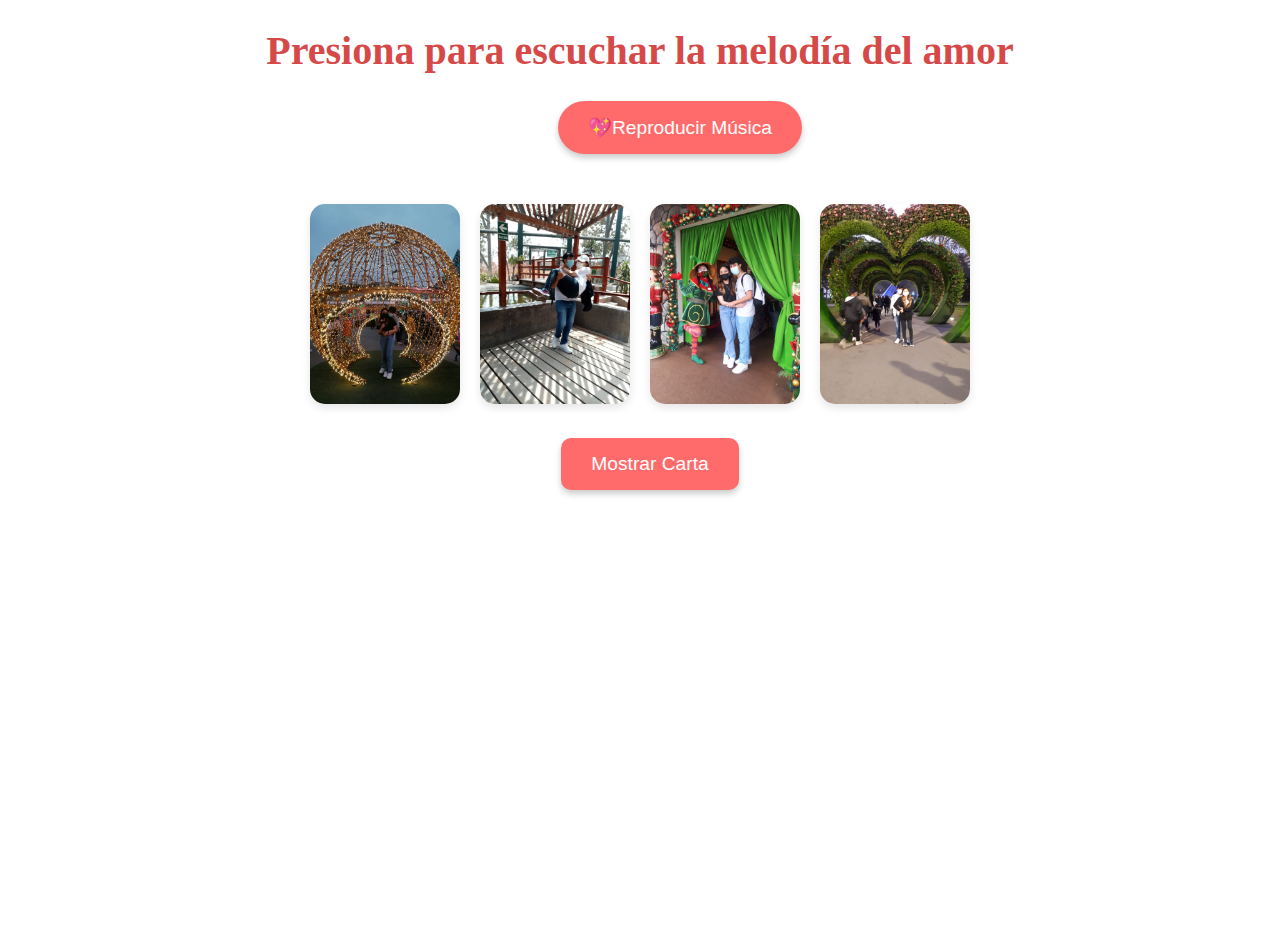
<file: Pages/1.html>
<!DOCTYPE html>
<html lang="es">
<head>
    <meta charset="UTF-8">
    <meta name="viewport" content="width=device-width, initial-scale=1.0">
    <title>Carta 1</title>
    <link rel="icon" href="../Multimedia/Imagenes/carta.png">
    <link rel="stylesheet" href="../Style/1.css">
</head>
<body>

    <h1>Presiona para escuchar la melodía del amor</h1>

    <!-- Botón romántico que controla la música -->
    <button class="romantic-button" onclick="toggleMusic()">Reproducir Música</button>

    <!-- Audio oculto -->
    <audio id="romanticMusic">
        <source src="../Multimedia/Musica/Axel - Te Voy A Amar.mp3" type="audio/mpeg">
        Tu navegador no soporta el elemento de audio.
    </audio>

    <!-- Galería de fotos románticas -->
    <div class="content-wrapper">
        <div class="romantic-gallery">
            <div class="image-container">
                <img src="../Multimedia/Imagenes/1.1.jpg" alt="Foto romántica 1">
                <div class="hover-message">Eres</div>
            </div>
            <div class="image-container">
                <img src="../Multimedia/Imagenes/1.2.jpg" alt="Foto romántica 2">
                <div class="hover-message">el amor</div>
            </div>
            <div class="image-container">
                <img src="../Multimedia/Imagenes/1.3.jpg" alt="Foto romántica 3">
                <div class="hover-message">de mi vida</div>
            </div>
            <div class="image-container">
                <img src="../Multimedia/Imagenes/1.4.jpg" alt="Foto romántica 3">
                <div class="hover-message">te amo 💖</div>
            </div>
        </div>

        <!-- Botón a la derecha de las fotos -->
        <div class="letter-button-container">
            <button class="letter-button" onclick="showLetter()">Mostrar Carta</button>
        </div>
    </div>

    <!-- Modal (carta romántica) -->
    <div id="romanticLetter" class="modal">
        <div class="modal-content">
            <span class="close-button" onclick="closeLetter()">&times;</span>
            <h2>&#x1F495 FELIZ 28 MI AMOR &#x1F495</h2>
            <p>Como puedes ver hemos pasado demasiado momentos juntos, formado demasiado recuerdos, nunca olvidaré nada, espero sigamos formado más momentos inolvidables, te amo demasiado Betsabe Karim Perez Pariona ...</p>
            <p>Con todo mi amor &#x1F495</p>
        </div>
    </div>

    <script src="../Script/1.js"></script>

</body>
</html>
</file>
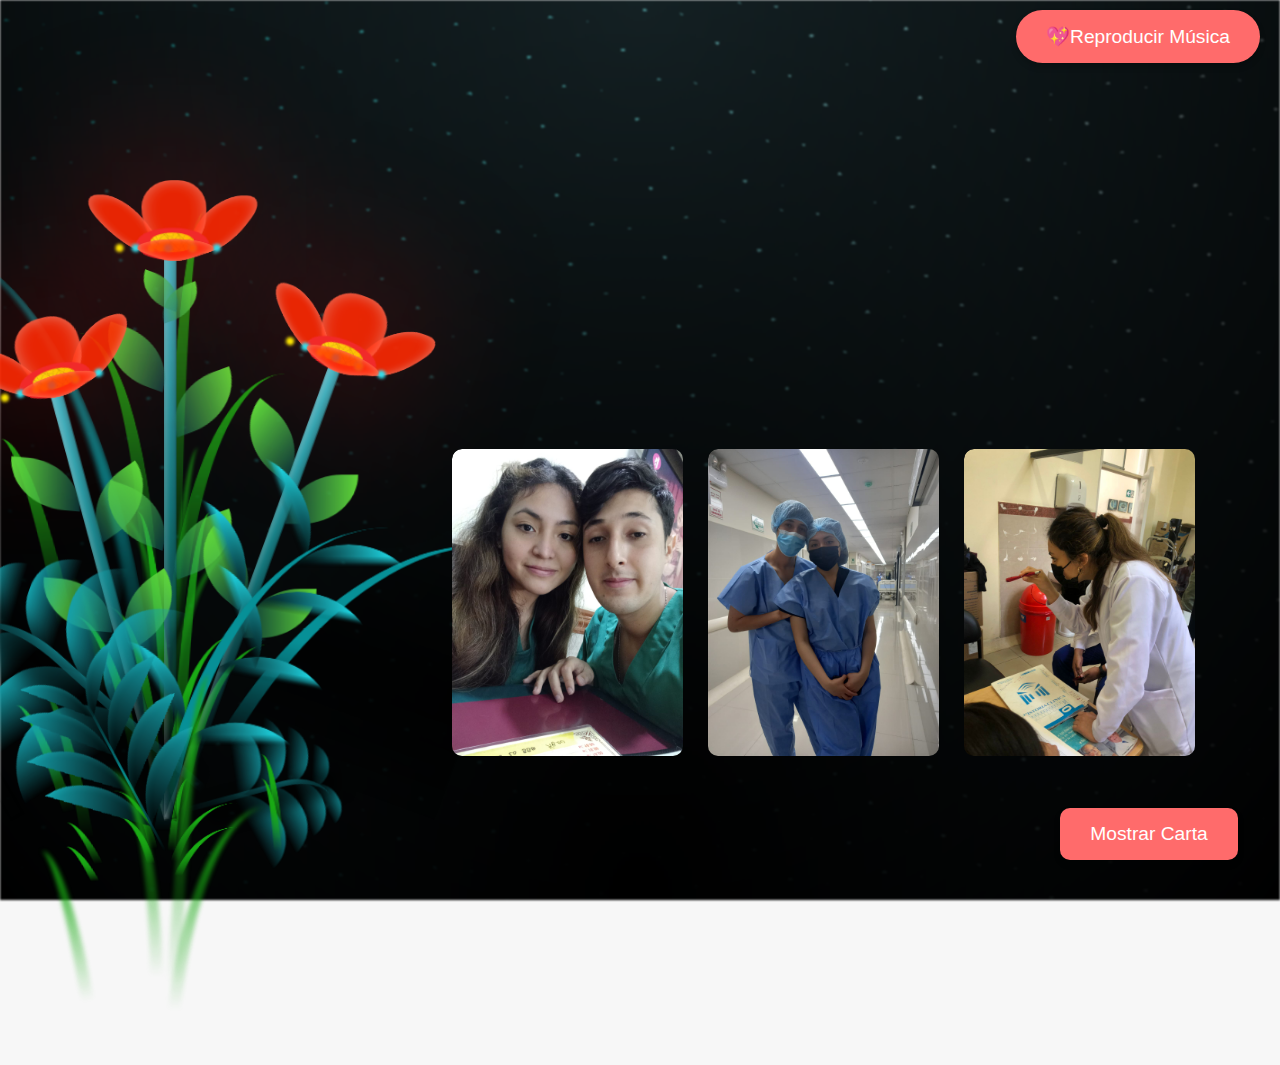
<file: Pages/4.html>
<!DOCTYPE html>
<html lang="en">
<head>
    <meta charset="UTF-8">
    <meta name="viewport" content="width=device-width, initial-scale=1.0">
    <link rel="stylesheet" href="../Style/4.css">
    <link rel="icon" href="../Multimedia/Imagenes/carta.png">
    <title>Carta 4</title>
</head>
<body>
    <div class="night"></div>
    <div class="flowers">
      <div class="flower flower--1">
        <div class="flower__leafs flower__leafs--1">
          <div class="flower__leaf flower__leaf--1"></div>
          <div class="flower__leaf flower__leaf--2"></div>
          <div class="flower__leaf flower__leaf--3"></div>
          <div class="flower__leaf flower__leaf--4"></div>
          <div class="flower__white-circle"></div>

          <div class="flower__light flower__light--1"></div>
          <div class="flower__light flower__light--2"></div>
          <div class="flower__light flower__light--3"></div>
          <div class="flower__light flower__light--4"></div>
          <div class="flower__light flower__light--5"></div>
          <div class="flower__light flower__light--6"></div>
          <div class="flower__light flower__light--7"></div>
          <div class="flower__light flower__light--8"></div>
        </div>
        <div class="flower__line">
          <div class="flower__line__leaf flower__line__leaf--1"></div>
          <div class="flower__line__leaf flower__line__leaf--2"></div>
          <div class="flower__line__leaf flower__line__leaf--3"></div>
          <div class="flower__line__leaf flower__line__leaf--4"></div>
          <div class="flower__line__leaf flower__line__leaf--5"></div>
          <div class="flower__line__leaf flower__line__leaf--6"></div>
        </div>
      </div>

      <div class="flower flower--2">
        <div class="flower__leafs flower__leafs--2">
          <div class="flower__leaf flower__leaf--1"></div>
          <div class="flower__leaf flower__leaf--2"></div>
          <div class="flower__leaf flower__leaf--3"></div>
          <div class="flower__leaf flower__leaf--4"></div>
          <div class="flower__white-circle"></div>

          <div class="flower__light flower__light--1"></div>
          <div class="flower__light flower__light--2"></div>
          <div class="flower__light flower__light--3"></div>
          <div class="flower__light flower__light--4"></div>
          <div class="flower__light flower__light--5"></div>
          <div class="flower__light flower__light--6"></div>
          <div class="flower__light flower__light--7"></div>
          <div class="flower__light flower__light--8"></div>
        </div>
        <div class="flower__line">
          <div class="flower__line__leaf flower__line__leaf--1"></div>
          <div class="flower__line__leaf flower__line__leaf--2"></div>
          <div class="flower__line__leaf flower__line__leaf--3"></div>
          <div class="flower__line__leaf flower__line__leaf--4"></div>
        </div>
      </div>

      <div class="flower flower--3">
        <div class="flower__leafs flower__leafs--3">
          <div class="flower__leaf flower__leaf--1"></div>
          <div class="flower__leaf flower__leaf--2"></div>
          <div class="flower__leaf flower__leaf--3"></div>
          <div class="flower__leaf flower__leaf--4"></div>
          <div class="flower__white-circle"></div>

          <div class="flower__light flower__light--1"></div>
          <div class="flower__light flower__light--2"></div>
          <div class="flower__light flower__light--3"></div>
          <div class="flower__light flower__light--4"></div>
          <div class="flower__light flower__light--5"></div>
          <div class="flower__light flower__light--6"></div>
          <div class="flower__light flower__light--7"></div>
          <div class="flower__light flower__light--8"></div>
        </div>
        <div class="flower__line">
          <div class="flower__line__leaf flower__line__leaf--1"></div>
          <div class="flower__line__leaf flower__line__leaf--2"></div>
          <div class="flower__line__leaf flower__line__leaf--3"></div>
          <div class="flower__line__leaf flower__line__leaf--4"></div>
        </div>
      </div>

      <div class="grow-ans" style="--d: 1.2s">
        <div class="flower__g-long">
          <div class="flower__g-long__top"></div>
          <div class="flower__g-long__bottom"></div>
        </div>
      </div>

      <div class="growing-grass">
        <div class="flower__grass flower__grass--1">
          <div class="flower__grass--top"></div>
          <div class="flower__grass--bottom"></div>
          <div class="flower__grass__leaf flower__grass__leaf--1"></div>
          <div class="flower__grass__leaf flower__grass__leaf--2"></div>
          <div class="flower__grass__leaf flower__grass__leaf--3"></div>
          <div class="flower__grass__leaf flower__grass__leaf--4"></div>
          <div class="flower__grass__leaf flower__grass__leaf--5"></div>
          <div class="flower__grass__leaf flower__grass__leaf--6"></div>
          <div class="flower__grass__leaf flower__grass__leaf--7"></div>
          <div class="flower__grass__leaf flower__grass__leaf--8"></div>
          <div class="flower__grass__overlay"></div>
        </div>
      </div>

      <div class="growing-grass">
        <div class="flower__grass flower__grass--2">
          <div class="flower__grass--top"></div>
          <div class="flower__grass--bottom"></div>
          <div class="flower__grass__leaf flower__grass__leaf--1"></div>
          <div class="flower__grass__leaf flower__grass__leaf--2"></div>
          <div class="flower__grass__leaf flower__grass__leaf--3"></div>
          <div class="flower__grass__leaf flower__grass__leaf--4"></div>
          <div class="flower__grass__leaf flower__grass__leaf--5"></div>
          <div class="flower__grass__leaf flower__grass__leaf--6"></div>
          <div class="flower__grass__leaf flower__grass__leaf--7"></div>
          <div class="flower__grass__leaf flower__grass__leaf--8"></div>
          <div class="flower__grass__overlay"></div>
        </div>
      </div>

      <div class="grow-ans" style="--d: 2.4s">
        <div class="flower__g-right flower__g-right--1">
          <div class="leaf"></div>
        </div>
      </div>

      <div class="grow-ans" style="--d: 2.8s">
        <div class="flower__g-right flower__g-right--2">
          <div class="leaf"></div>
        </div>
      </div>

      <div class="grow-ans" style="--d: 2.8s">
        <div class="flower__g-front">
          <div
            class="flower__g-front__leaf-wrapper flower__g-front__leaf-wrapper--1"
          >
            <div class="flower__g-front__leaf"></div>
          </div>
          <div
            class="flower__g-front__leaf-wrapper flower__g-front__leaf-wrapper--2"
          >
            <div class="flower__g-front__leaf"></div>
          </div>
          <div
            class="flower__g-front__leaf-wrapper flower__g-front__leaf-wrapper--3"
          >
            <div class="flower__g-front__leaf"></div>
          </div>
          <div
            class="flower__g-front__leaf-wrapper flower__g-front__leaf-wrapper--4"
          >
            <div class="flower__g-front__leaf"></div>
          </div>
          <div
            class="flower__g-front__leaf-wrapper flower__g-front__leaf-wrapper--5"
          >
            <div class="flower__g-front__leaf"></div>
          </div>
          <div
            class="flower__g-front__leaf-wrapper flower__g-front__leaf-wrapper--6"
          >
            <div class="flower__g-front__leaf"></div>
          </div>
          <div
            class="flower__g-front__leaf-wrapper flower__g-front__leaf-wrapper--7"
          >
            <div class="flower__g-front__leaf"></div>
          </div>
          <div
            class="flower__g-front__leaf-wrapper flower__g-front__leaf-wrapper--8"
          >
            <div class="flower__g-front__leaf"></div>
          </div>
          <div class="flower__g-front__line"></div>
        </div>
      </div>

      <div class="grow-ans" style="--d: 3.2s">
        <div class="flower__g-fr">
          <div class="leaf"></div>
          <div class="flower__g-fr__leaf flower__g-fr__leaf--1"></div>
          <div class="flower__g-fr__leaf flower__g-fr__leaf--2"></div>
          <div class="flower__g-fr__leaf flower__g-fr__leaf--3"></div>
          <div class="flower__g-fr__leaf flower__g-fr__leaf--4"></div>
          <div class="flower__g-fr__leaf flower__g-fr__leaf--5"></div>
          <div class="flower__g-fr__leaf flower__g-fr__leaf--6"></div>
          <div class="flower__g-fr__leaf flower__g-fr__leaf--7"></div>
          <div class="flower__g-fr__leaf flower__g-fr__leaf--8"></div>
        </div>
      </div>

      <div class="long-g long-g--0">
        <div class="grow-ans" style="--d: 3s">
          <div class="leaf leaf--0"></div>
        </div>
        <div class="grow-ans" style="--d: 2.2s">
          <div class="leaf leaf--1"></div>
        </div>
        <div class="grow-ans" style="--d: 3.4s">
          <div class="leaf leaf--2"></div>
        </div>
        <div class="grow-ans" style="--d: 3.6s">
          <div class="leaf leaf--3"></div>
        </div>
      </div>

      <div class="long-g long-g--1">
        <div class="grow-ans" style="--d: 3.6s">
          <div class="leaf leaf--0"></div>
        </div>
        <div class="grow-ans" style="--d: 3.8s">
          <div class="leaf leaf--1"></div>
        </div>
        <div class="grow-ans" style="--d: 4s">
          <div class="leaf leaf--2"></div>
        </div>
        <div class="grow-ans" style="--d: 4.2s">
          <div class="leaf leaf--3"></div>
        </div>
      </div>

      <div class="long-g long-g--2">
        <div class="grow-ans" style="--d: 4s">
          <div class="leaf leaf--0"></div>
        </div>
        <div class="grow-ans" style="--d: 4.2s">
          <div class="leaf leaf--1"></div>
        </div>
        <div class="grow-ans" style="--d: 4.4s">
          <div class="leaf leaf--2"></div>
        </div>
        <div class="grow-ans" style="--d: 4.6s">
          <div class="leaf leaf--3"></div>
        </div>
      </div>

      <div class="long-g long-g--3">
        <div class="grow-ans" style="--d: 4s">
          <div class="leaf leaf--0"></div>
        </div>
        <div class="grow-ans" style="--d: 4.2s">
          <div class="leaf leaf--1"></div>
        </div>
        <div class="grow-ans" style="--d: 3s">
          <div class="leaf leaf--2"></div>
        </div>
        <div class="grow-ans" style="--d: 3.6s">
          <div class="leaf leaf--3"></div>
        </div>
      </div>

      <div class="long-g long-g--4">
        <div class="grow-ans" style="--d: 4s">
          <div class="leaf leaf--0"></div>
        </div>
        <div class="grow-ans" style="--d: 4.2s">
          <div class="leaf leaf--1"></div>
        </div>
        <div class="grow-ans" style="--d: 3s">
          <div class="leaf leaf--2"></div>
        </div>
        <div class="grow-ans" style="--d: 3.6s">
          <div class="leaf leaf--3"></div>
        </div>
      </div>

      <div class="long-g long-g--5">
        <div class="grow-ans" style="--d: 4s">
          <div class="leaf leaf--0"></div>
        </div>
        <div class="grow-ans" style="--d: 4.2s">
          <div class="leaf leaf--1"></div>
        </div>
        <div class="grow-ans" style="--d: 3s">
          <div class="leaf leaf--2"></div>
        </div>
        <div class="grow-ans" style="--d: 3.6s">
          <div class="leaf leaf--3"></div>
        </div>
      </div>

      <div class="long-g long-g--6">
        <div class="grow-ans" style="--d: 4.2s">
          <div class="leaf leaf--0"></div>
        </div>
        <div class="grow-ans" style="--d: 4.4s">
          <div class="leaf leaf--1"></div>
        </div>
        <div class="grow-ans" style="--d: 4.6s">
          <div class="leaf leaf--2"></div>
        </div>
        <div class="grow-ans" style="--d: 4.8s">
          <div class="leaf leaf--3"></div>
        </div>
      </div>

      <div class="long-g long-g--7">
        <div class="grow-ans" style="--d: 3s">
          <div class="leaf leaf--0"></div>
        </div>
        <div class="grow-ans" style="--d: 3.2s">
          <div class="leaf leaf--1"></div>
        </div>
        <div class="grow-ans" style="--d: 3.5s">
          <div class="leaf leaf--2"></div>
        </div>
        <div class="grow-ans" style="--d: 3.6s">
          <div class="leaf leaf--3"></div>
        </div>
      </div>
    </div>
<div class="image-gallery"></div>
    <div class="image-container">
        <img class="img-1" src="../Multimedia/Imagenes/4.1.jpg">
        <div class="hover-message">Eres</div>
    </div>

    <div class="image-container">
        <img class="img-2" src="../Multimedia/Imagenes/4.2.jpg">
        <div class="hover-message">mi razon</div>
    </div>

    <div class="image-container">
        <img class="img-3" src="../Multimedia/Imagenes/4.3.jpg">
        <div class="hover-message">de ser &#x1F495</div>
    </div>
</div>

    <div class="letter-button-container"></div>
        <button class="letter-button" onclick="showLetter()">Mostrar Carta</button>
    </div>
 

    <!-- Botón romántico que controla la música -->
    <button class="romantic-button" onclick="toggleMusic()">Reproducir Música</button>

    <!-- Audio oculto -->
    <audio id="romanticMusic">
        <source src="../Multimedia/Musica/1.mp3" type="audio/mpeg">
        Tu navegador no soporta el elemento de audio.
    </audio>


    <!-- Modal (carta romántica) -->
    <div id="romanticLetter" class="modal">
        <div class="modal-content">
            <span class="close-button" onclick="closeLetter()">&times;</span>
            <h2>&#x1F495 TE AMO &#x1F495</h2>
            <p>La vida va a estar llena de obstáculos pero poco a poco lo vamos a ir superando, ya hemos pasado más de 3 años juntos, prácticamente más de media carrera y te he visto crecer un montón y estoy orgulloso de ti por ello, permíteme verte crecer aun mas y ver que seas a una gran medica, te amo demasiado Betsabe Karim Perez Pariona  &#x1F495&#x1F495&#x1F495</p><p>Con todo mi amor &#x1F495</p>
        </div>
    </div>

    <script src="../Script/4.js"></script>
</body>
</html>
</file>
<file: Style/1.css>
body{
    min-height: 100vh;
    overflow: hidden;

}

span{
    position: absolute;
    pointer-events: none;
    filter: drop-shadow(0 0 15px rgba(0, 0, 0, 0.5));
    animation: fadeInOut 1s linear infinite;
}
@keyframes fadeInOut{
    0%,100%{
        opacity: 0;
    }20%, 80%{
        opacity: 1;
    }
}

span::before{
    content: '';
    position: absolute;
    width: 80%;
    height: 80%;
    background: url('../Multimedia/Imagenes/Heart_corazón.svg.webp');
    background-size: cover;
    animation: moveShape 1s linear infinite;
}

@keyframes moveShape{
    0%{
        transform: translate(0) rotate(0def);
    
    }100%{
        transform: translate(300px) rotate(360deg);
    }
}

/*------------------------------------------------------*/

h1 {
    color: #d64949;
    font-size: 2.5em;
    text-align: center;
}

/* Estilo del botón romántico */
.romantic-button {
    background-color: #ff6b6b;
    border: none;
    border-radius: 50px;
    color: white;
    padding: 15px 30px;
    font-size: 1.2em;
    margin-left: 550px;
    cursor: pointer;
    box-shadow: 0 4px 6px rgba(0, 0, 0, 0.2);
    transition: all 0.3s ease;
}

.romantic-button:hover {
    background-color: #ff3b3b;
    transform: scale(1.1);
    box-shadow: 0 6px 10px rgba(0, 0, 0, 0.3);
}

        /* Icono de corazón */
.romantic-button::before {
    content: "💖";
}


/*------------------------------------------------*/
/* Galería de fotos */
.romantic-gallery {
    display: flex;
    justify-content: center;
    gap: 20px;
    margin-top: 20px;
    padding: 30px;
}

.image-container {
    position: relative;
    display: inline-block;
}

.romantic-gallery img {
    width: 150px;
    border-radius: 15px;
    box-shadow: 0 4px 8px rgba(0, 0, 0, 0.1);
    transition: transform 0.3s, box-shadow 0.3s;
}

.romantic-gallery img:hover {
    transform: scale(1.05);
    box-shadow: 0 6px 12px rgba(0, 0, 0, 0.2);
}

/* Mensaje que aparece al pasar el mouse */
.hover-message {
    position: absolute;
    bottom: 0;
    left: 0;
    width: 100%;
    text-align: center;
    background-color: rgba(0, 0, 0, 0.7);
    color: white;
    padding: 10px 0;
    font-size: 14px;
    opacity: 0;
    transition: opacity 0.3s ease;
    border-bottom-left-radius: 15px;
    border-bottom-right-radius: 15px;
}

.image-container:hover .hover-message {
    opacity: 0.7;
}

/*------------------------------------------------*/
/* Botón para mostrar la carta */
.letter-button-container {
    display: flex;
    align-items: center;
    justify-content: center;
    margin-left: 20px;
}

.letter-button {
    background-color: #ff6b6b;
    border: none;
    border-radius: 10px;
    color: white;
    padding: 15px 30px;
    font-size: 1.2em;
    cursor: pointer;
    box-shadow: 0 4px 6px rgba(0, 0, 0, 0.2);
    transition: all 0.3s ease;
}

.letter-button:hover {
    background-color: #ff3b3b;
    transform: scale(1.1);
    box-shadow: 0 6px 10px rgba(0, 0, 0, 0.3);
}

/* Estilo del modal (carta romántica) */
.modal {
    display: none;
    position: fixed;
    z-index: 1;
    left: 0;
    top: 0;
    width: 100%;
    height: 100%;
    background-color: rgba(0, 0, 0, 0.5);
    justify-content: center;
    align-items: center;
}

.modal-content {
    background-color: white;
    padding: 20px;
    border-radius: 10px;
    text-align: center;
    width: 80%;
    max-width: 500px;
    box-shadow: 0 4px 8px rgba(0, 0, 0, 0.2);
    animation: fadeIn 0.5s ease;
}

.close-button {

    position: absolute;
    top: 10px;
    right: 20px;
    font-size: 2em;
    color: #ff6b6b;
    cursor: pointer;
}

@keyframes fadeIn {
    from {
        opacity: 0;
        transform: scale(0.95);
    }
    to {
        opacity: 1;
        transform: scale(1);
    }
}
</file>
<file: Style/4.css>
*,
*::after,
*::before {
  padding: 0;
  margin: 0;
  box-sizing: border-box;
}

:root {
  --dark-color: #000;
}

body {
  display: flex;
  align-items: flex-end;
  justify-content: center;
  min-height: 100vh;
  background-color: var(--dark-color);
  overflow: hidden;
  perspective: 1000px;
}

#lyrics {
  font-size: 28px;
  font-family: "Franklin Gothic Medium", "Arial Narrow", Arial, sans-serif;
  color: white;
  position: absolute;
  margin-bottom: 20%;
  z-index: 1;
  font-weight: bold;
  letter-spacing: 4px;
}
@media only screen and (max-width: 600px) {
  /* Estilos específicos para dispositivos con un ancho máximo de 600px */
  #lyrics {
      font-size: 14px; /* Reduce el tamaño del texto para dispositivos más pequeños */
      margin-bottom: 530px;
      letter-spacing: 3px;
  }

}
.titulo {
  margin-bottom: 180px;
  font-family: "Arial Narrow", Arial, sans-serif;
  color: yellow;
  position: absolute;
  font-weight: bold;
  letter-spacing: 10px;
  opacity: 0;
  animation: fadeIn 3s ease-in-out forwards;
  text-align: center;
}
@keyframes fadeIn {
  from {
    opacity: 0;
  }
  to {
    opacity: 1;
  }
}

.night {
  z-index: -1;
  position: absolute;
  left: 50%;
  top: 0;
  transform: translateX(-50%);
  width: 100%;
  height: 100%;
  filter: blur(0.1vmin);
  background-image: radial-gradient(
      ellipse at top,
      transparent 0%,
      var(--dark-color)
    ),
    radial-gradient(
      ellipse at bottom,
      var(--dark-color),
      rgba(145, 233, 255, 0.2)
    ),
    repeating-linear-gradient(
      220deg,
      rgb(0, 0, 0) 0px,
      rgb(0, 0, 0) 19px,
      transparent 19px,
      transparent 22px
    ),
    repeating-linear-gradient(
      189deg,
      rgb(0, 0, 0) 0px,
      rgb(0, 0, 0) 19px,
      transparent 19px,
      transparent 22px
    ),
    repeating-linear-gradient(
      148deg,
      rgb(0, 0, 0) 0px,
      rgb(0, 0, 0) 19px,
      transparent 19px,
      transparent 22px
    ),
    linear-gradient(90deg, rgb(0, 255, 250), rgb(240, 240, 240));
}

.flowers {
  position: relative;
  transform: scale(0.9);
  /*margin-bottom: 100px;
  */
}

@media only screen and (max-width: 600px) {
  /* Estilos específicos para dispositivos con un ancho máximo de 600px */
.flowers {
      font-size: 14px;
      margin-bottom: 35%;
      letter-spacing: 3px;
      transform: scale(1.0);
}

}

.flower {
  position: absolute;
  bottom: 10vmin;
  left: 180px;
  transform-origin: bottom center;
  z-index: 10;
  --fl-speed: 0.8s;
}
.flower--1 {
  -webkit-animation: moving-flower-1 4s linear infinite;
  animation: moving-flower-1 4s linear infinite;
}
.flower--1 .flower__line {
  height: 70vmin;
  -webkit-animation-delay: 0.3s;
  animation-delay: 0.3s;
}
.flower--1 .flower__line__leaf--1 {
  -webkit-animation: blooming-leaf-right var(--fl-speed) 1.6s backwards;
  animation: blooming-leaf-right var(--fl-speed) 1.6s backwards;
}
.flower--1 .flower__line__leaf--2 {
  -webkit-animation: blooming-leaf-right var(--fl-speed) 1.4s backwards;
  animation: blooming-leaf-right var(--fl-speed) 1.4s backwards;
}
.flower--1 .flower__line__leaf--3 {
  -webkit-animation: blooming-leaf-left var(--fl-speed) 1.2s backwards;
  animation: blooming-leaf-left var(--fl-speed) 1.2s backwards;
}
.flower--1 .flower__line__leaf--4 {
  -webkit-animation: blooming-leaf-left var(--fl-speed) 1s backwards;
  animation: blooming-leaf-left var(--fl-speed) 1s backwards;
}
.flower--1 .flower__line__leaf--5 {
  -webkit-animation: blooming-leaf-right var(--fl-speed) 1.8s backwards;
  animation: blooming-leaf-right var(--fl-speed) 1.8s backwards;
}
.flower--1 .flower__line__leaf--6 {
  -webkit-animation: blooming-leaf-left var(--fl-speed) 2s backwards;
  animation: blooming-leaf-left var(--fl-speed) 2s backwards;
}
.flower--2 {
  left: 180px;
  transform: rotate(20deg);
  -webkit-animation: moving-flower-2 4s linear infinite;
  animation: moving-flower-2 4s linear infinite;
}
.flower--2 .flower__line {
  height: 60vmin;
  -webkit-animation-delay: 0.6s;
  animation-delay: 0.6s;
}
.flower--2 .flower__line__leaf--1 {
  -webkit-animation: blooming-leaf-right var(--fl-speed) 1.9s backwards;
  animation: blooming-leaf-right var(--fl-speed) 1.9s backwards;
}
.flower--2 .flower__line__leaf--2 {
  -webkit-animation: blooming-leaf-right var(--fl-speed) 1.7s backwards;
  animation: blooming-leaf-right var(--fl-speed) 1.7s backwards;
}
.flower--2 .flower__line__leaf--3 {
  -webkit-animation: blooming-leaf-left var(--fl-speed) 1.5s backwards;
  animation: blooming-leaf-left var(--fl-speed) 1.5s backwards;
}
.flower--2 .flower__line__leaf--4 {
  -webkit-animation: blooming-leaf-left var(--fl-speed) 1.3s backwards;
  animation: blooming-leaf-left var(--fl-speed) 1.3s backwards;
}
.flower--3 {
  left: 180px;
  transform: rotate(-15deg);
  -webkit-animation: moving-flower-3 4s linear infinite;
  animation: moving-flower-3 4s linear infinite;
}
.flower--3 .flower__line {
  -webkit-animation-delay: 0.9s;
  animation-delay: 0.9s;
}
.flower--3 .flower__line__leaf--1 {
  -webkit-animation: blooming-leaf-right var(--fl-speed) 2.5s backwards;
  animation: blooming-leaf-right var(--fl-speed) 2.5s backwards;
}
.flower--3 .flower__line__leaf--2 {
  -webkit-animation: blooming-leaf-right var(--fl-speed) 2.3s backwards;
  animation: blooming-leaf-right var(--fl-speed) 2.3s backwards;
}
.flower--3 .flower__line__leaf--3 {
  -webkit-animation: blooming-leaf-left var(--fl-speed) 2.1s backwards;
  animation: blooming-leaf-left var(--fl-speed) 2.1s backwards;
}
.flower--3 .flower__line__leaf--4 {
  -webkit-animation: blooming-leaf-left var(--fl-speed) 1.9s backwards;
  animation: blooming-leaf-left var(--fl-speed) 1.9s backwards;
}
.flower__leafs {
  position: relative;
  -webkit-animation: blooming-flower 2s backwards;
  animation: blooming-flower 2s backwards;
}
.flower__leafs--1 {
  -webkit-animation-delay: 1.1s;
  animation-delay: 1.1s;
}
.flower__leafs--2 {
  -webkit-animation-delay: 1.4s;
  animation-delay: 1.4s;
}
.flower__leafs--3 {
  -webkit-animation-delay: 1.7s;
  animation-delay: 1.7s;
}
.flower__leafs::after {
  content: "";
  position: absolute;
  left: 0;
  top: 0;
  transform: translate(-50%, -100%);
  width: 8vmin;
  height: 8vmin;
  background-color: #ff1515;
  /* background-color: #fd2525; */
  filter: blur(10vmin);
}
.flower__leaf {
  position: absolute;
  bottom: 0;
  left: 80%;
  width: 8vmin;
  height: 11vmin;
  border-radius: 51% 49% 47% 53%/44% 45% 55% 69%;
  background-color: #253bfd;
  background-color: #ff2a00;
  transform-origin: bottom center;
  opacity: 0.9;
  box-shadow: inset 0 0 2vmin rgba(255, 255, 255, 0.5);
}
.flower__leaf--1 {
  transform: translate(-10%, 1%) rotateY(40deg) rotateX(-50deg);
}
.flower__leaf--2 {
  transform: translate(-50%, -4%) rotateX(40deg);
}
.flower__leaf--3 {
  transform: translate(-90%, 0%) rotateY(45deg) rotateX(50deg);
}
.flower__leaf--4 {
  width: 8vmin;
  height: 8vmin;
  transform-origin: bottom left;
  border-radius: 4vmin 10vmin 4vmin 4vmin;
  transform: translate(0%, 18%) rotateX(70deg) rotate(-43deg);
  background-color: #ff2b01;
  z-index: 1;
  opacity: 0.8;
}
.flower__white-circle {
  position: absolute;
  left: -3.5vmin;
  top: -3vmin;
  width: 9vmin;
  height: 4vmin;
  border-radius: 50%;
  background-color: #f02c2c;
}
.flower__white-circle::after {
  content: "";
  position: absolute;
  left: 50%;
  top: 45%;
  transform: translate(-50%, -50%);
  width: 60%;
  height: 60%;
  border-radius: inherit;
  background-image: repeating-linear-gradient(
      135deg,
      rgba(0, 0, 0, 0.03) 0px,
      rgba(0, 0, 0, 0.03) 1px,
      transparent 1px,
      transparent 12px
    ),
    repeating-linear-gradient(
      45deg,
      rgba(0, 0, 0, 0.03) 0px,
      rgba(0, 0, 0, 0.03) 1px,
      transparent 1px,
      transparent 12px
    ),
    repeating-linear-gradient(
      67.5deg,
      rgba(0, 0, 0, 0.03) 0px,
      rgba(0, 0, 0, 0.03) 1px,
      transparent 1px,
      transparent 12px
    ),
    repeating-linear-gradient(
      135deg,
      rgba(0, 0, 0, 0.03) 0px,
      rgba(0, 0, 0, 0.03) 1px,
      transparent 1px,
      transparent 12px
    ),
    repeating-linear-gradient(
      45deg,
      rgba(0, 0, 0, 0.03) 0px,
      rgba(0, 0, 0, 0.03) 1px,
      transparent 1px,
      transparent 12px
    ),
    repeating-linear-gradient(
      112.5deg,
      rgba(0, 0, 0, 0.03) 0px,
      rgba(0, 0, 0, 0.03) 1px,
      transparent 1px,
      transparent 12px
    ),
    repeating-linear-gradient(
      112.5deg,
      rgba(0, 0, 0, 0.03) 0px,
      rgba(0, 0, 0, 0.03) 1px,
      transparent 1px,
      transparent 12px
    ),
    repeating-linear-gradient(
      45deg,
      rgba(0, 0, 0, 0.03) 0px,
      rgba(0, 0, 0, 0.03) 1px,
      transparent 1px,
      transparent 12px
    ),
    repeating-linear-gradient(
      22.5deg,
      rgba(0, 0, 0, 0.03) 0px,
      rgba(0, 0, 0, 0.03) 1px,
      transparent 1px,
      transparent 12px
    ),
    repeating-linear-gradient(
      45deg,
      rgba(0, 0, 0, 0.03) 0px,
      rgba(0, 0, 0, 0.03) 1px,
      transparent 1px,
      transparent 12px
    ),
    repeating-linear-gradient(
      22.5deg,
      rgba(0, 0, 0, 0.03) 0px,
      rgba(0, 0, 0, 0.03) 1px,
      transparent 1px,
      transparent 12px
    ),
    repeating-linear-gradient(
      135deg,
      rgba(0, 0, 0, 0.03) 0px,
      rgba(0, 0, 0, 0.03) 1px,
      transparent 1px,
      transparent 12px
    ),
    repeating-linear-gradient(
      157.5deg,
      rgba(0, 0, 0, 0.03) 0px,
      rgba(0, 0, 0, 0.03) 1px,
      transparent 1px,
      transparent 12px
    ),
    repeating-linear-gradient(
      67.5deg,
      rgba(0, 0, 0, 0.03) 0px,
      rgba(0, 0, 0, 0.03) 1px,
      transparent 1px,
      transparent 12px
    ),
    repeating-linear-gradient(
      67.5deg,
      rgba(0, 0, 0, 0.03) 0px,
      rgba(0, 0, 0, 0.03) 1px,
      transparent 1px,
      transparent 12px
    ),
    linear-gradient(90deg, rgb(255, 235, 18), rgb(255, 206, 0));
}
.flower__line {
  height: 55vmin;
  width: 1.5vmin;
  background-image: linear-gradient(
      to left,
      rgba(0, 0, 0, 0.2),
      transparent,
      rgba(255, 255, 255, 0.2)
    ),
    linear-gradient(to top, transparent 10%, #14757a, #39c6d6);
  box-shadow: inset 0 0 2px rgba(0, 0, 0, 0.5);
  -webkit-animation: grow-flower-tree 4s backwards;
  animation: grow-flower-tree 4s backwards;
}
.flower__line__leaf {
  --w: 7vmin;
  --h: calc(var(--w) + 2vmin);
  position: absolute;
  top: 20%;
  left: 90%;
  width: var(--w);
  height: var(--h);
  border-top-right-radius: var(--h);
  border-bottom-left-radius: var(--h);
  background-image: linear-gradient(to top, rgba(20, 117, 122, 0.4), #5ed639);
}
.flower__line__leaf--1 {
  transform: rotate(70deg) rotateY(30deg);
}
.flower__line__leaf--2 {
  top: 45%;
  transform: rotate(70deg) rotateY(30deg);
}
.flower__line__leaf--3,
.flower__line__leaf--4,
.flower__line__leaf--6 {
  border-top-right-radius: 0;
  border-bottom-left-radius: 0;
  border-top-left-radius: var(--h);
  border-bottom-right-radius: var(--h);
  left: -460%;
  top: 12%;
  transform: rotate(-70deg) rotateY(30deg);
}
.flower__line__leaf--4 {
  top: 40%;
}
.flower__line__leaf--5 {
  top: 0;
  transform-origin: left;
  transform: rotate(70deg) rotateY(30deg) scale(0.6);
}
.flower__line__leaf--6 {
  top: -2%;
  left: -450%;
  transform-origin: right;
  transform: rotate(-70deg) rotateY(30deg) scale(0.6);
}
.flower__light {
  position: absolute;
  bottom: 0vmin;
  width: 1vmin;
  height: 1vmin;
  background-color: rgb(255, 251, 0);
  border-radius: 50%;
  filter: blur(0.2vmin);
  -webkit-animation: light-ans 4s linear infinite backwards;
  animation: light-ans 4s linear infinite backwards;
}
.flower__light:nth-child(odd) {
  background-color: #23f0ff;
}
.flower__light--1 {
  left: -2vmin;
  -webkit-animation-delay: 1s;
  animation-delay: 1s;
}
.flower__light--2 {
  left: 3vmin;
  -webkit-animation-delay: 0.5s;
  animation-delay: 0.5s;
}
.flower__light--3 {
  left: -6vmin;
  -webkit-animation-delay: 0.3s;
  animation-delay: 0.3s;
}
.flower__light--4 {
  left: 6vmin;
  -webkit-animation-delay: 0.9s;
  animation-delay: 0.9s;
}
.flower__light--5 {
  left: -1vmin;
  -webkit-animation-delay: 1.5s;
  animation-delay: 1.5s;
}
.flower__light--6 {
  left: -4vmin;
  -webkit-animation-delay: 3s;
  animation-delay: 3s;
}
.flower__light--7 {
  left: 3vmin;
  -webkit-animation-delay: 2s;
  animation-delay: 2s;
}
.flower__light--8 {
  left: 0vmin;
  -webkit-animation-delay: 3.5s;
  animation-delay: 3.5s;
}
.flower__grass {
  --c: #159faa;
  --line-w: 1.5vmin;
  position: absolute;
  bottom: 12vmin;
  left: 180px;
  display: flex;
  flex-direction: column;
  align-items: flex-end;
  z-index: 20;
  transform-origin: bottom center;
  transform: rotate(-48deg) rotateY(40deg);
}
.flower__grass--1 {
  -webkit-animation: moving-grass 2s linear infinite;
  animation: moving-grass 2s linear infinite;
}
.flower__grass--2 {
  left: 180px;
  bottom: 10vmin;
  transform: scale(0.5) rotate(75deg) rotateX(10deg) rotateY(-200deg);
  opacity: 0.8;
  z-index: 0;
  -webkit-animation: moving-grass--2 1.5s linear infinite;
  animation: moving-grass--2 1.5s linear infinite;
}
.flower__grass--top {
  width: 7vmin;
  height: 10vmin;
  border-top-right-radius: 100%;
  border-right: var(--line-w) solid var(--c);
  transform-origin: bottom center;
  transform: rotate(-2deg);
}
.flower__grass--bottom {
  margin-top: -2px;
  width: var(--line-w);
  height: 25vmin;
  background-image: linear-gradient(to top, transparent, var(--c));
}
.flower__grass__leaf {
  --size: 10vmin;
  position: absolute;
  width: calc(var(--size) * 2.1);
  height: var(--size);
  border-top-left-radius: var(--size);
  border-top-right-radius: var(--size);
  background-image: linear-gradient(
    to top,
    transparent,
    transparent 30%,
    var(--c)
  );
  z-index: 100;
}
.flower__grass__leaf--1 {
  top: -6%;
  left: 30%;
  --size: 6vmin;
  transform: rotate(-20deg);
  -webkit-animation: growing-grass-ans--1 2s 2.6s backwards;
  animation: growing-grass-ans--1 2s 2.6s backwards;
}
@-webkit-keyframes growing-grass-ans--1 {
  0% {
    transform-origin: bottom left;
    transform: rotate(-20deg) scale(0);
  }
}
@keyframes growing-grass-ans--1 {
  0% {
    transform-origin: bottom left;
    transform: rotate(-20deg) scale(0);
  }
}
.flower__grass__leaf--2 {
  top: -5%;
  left: -110%;
  --size: 6vmin;
  transform: rotate(10deg);
  -webkit-animation: growing-grass-ans--2 2s 2.4s linear backwards;
  animation: growing-grass-ans--2 2s 2.4s linear backwards;
}
@-webkit-keyframes growing-grass-ans--2 {
  0% {
    transform-origin: bottom right;
    transform: rotate(10deg) scale(0);
  }
}
@keyframes growing-grass-ans--2 {
  0% {
    transform-origin: bottom right;
    transform: rotate(10deg) scale(0);
  }
}
.flower__grass__leaf--3 {
  top: 5%;
  left: 60%;
  --size: 8vmin;
  transform: rotate(-18deg) rotateX(-20deg);
  -webkit-animation: growing-grass-ans--3 2s 2.2s linear backwards;
  animation: growing-grass-ans--3 2s 2.2s linear backwards;
}
@-webkit-keyframes growing-grass-ans--3 {
  0% {
    transform-origin: bottom left;
    transform: rotate(-18deg) rotateX(-20deg) scale(0);
  }
}
@keyframes growing-grass-ans--3 {
  0% {
    transform-origin: bottom left;
    transform: rotate(-18deg) rotateX(-20deg) scale(0);
  }
}
.flower__grass__leaf--4 {
  top: 6%;
  left: -135%;
  --size: 8vmin;
  transform: rotate(2deg);
  -webkit-animation: growing-grass-ans--4 2s 2s linear backwards;
  animation: growing-grass-ans--4 2s 2s linear backwards;
}
@-webkit-keyframes growing-grass-ans--4 {
  0% {
    transform-origin: bottom right;
    transform: rotate(2deg) scale(0);
  }
}
@keyframes growing-grass-ans--4 {
  0% {
    transform-origin: bottom right;
    transform: rotate(2deg) scale(0);
  }
}
.flower__grass__leaf--5 {
  top: 20%;
  left: 60%;
  --size: 10vmin;
  transform: rotate(-24deg) rotateX(-20deg);
  -webkit-animation: growing-grass-ans--5 2s 1.8s linear backwards;
  animation: growing-grass-ans--5 2s 1.8s linear backwards;
}
@-webkit-keyframes growing-grass-ans--5 {
  0% {
    transform-origin: bottom left;
    transform: rotate(-24deg) rotateX(-20deg) scale(0);
  }
}
@keyframes growing-grass-ans--5 {
  0% {
    transform-origin: bottom left;
    transform: rotate(-24deg) rotateX(-20deg) scale(0);
  }
}
.flower__grass__leaf--6 {
  top: 22%;
  left: -180%;
  --size: 10vmin;
  transform: rotate(10deg);
  -webkit-animation: growing-grass-ans--6 2s 1.6s linear backwards;
  animation: growing-grass-ans--6 2s 1.6s linear backwards;
}
@-webkit-keyframes growing-grass-ans--6 {
  0% {
    transform-origin: bottom right;
    transform: rotate(10deg) scale(0);
  }
}
@keyframes growing-grass-ans--6 {
  0% {
    transform-origin: bottom right;
    transform: rotate(10deg) scale(0);
  }
}
.flower__grass__leaf--7 {
  top: 39%;
  left: 70%;
  --size: 10vmin;
  transform: rotate(-10deg);
  -webkit-animation: growing-grass-ans--7 2s 1.4s linear backwards;
  animation: growing-grass-ans--7 2s 1.4s linear backwards;
}
@-webkit-keyframes growing-grass-ans--7 {
  0% {
    transform-origin: bottom left;
    transform: rotate(-10deg) scale(0);
  }
}
@keyframes growing-grass-ans--7 {
  0% {
    transform-origin: bottom left;
    transform: rotate(-10deg) scale(0);
  }
}
.flower__grass__leaf--8 {
  top: 40%;
  left: -215%;
  --size: 11vmin;
  transform: rotate(10deg);
  -webkit-animation: growing-grass-ans--8 2s 1.2s linear backwards;
  animation: growing-grass-ans--8 2s 1.2s linear backwards;
}
@-webkit-keyframes growing-grass-ans--8 {
  0% {
    transform-origin: bottom right;
    transform: rotate(10deg) scale(0);
  }
}
@keyframes growing-grass-ans--8 {
  0% {
    transform-origin: bottom right;
    transform: rotate(10deg) scale(0);
  }
}
.flower__grass__overlay {
  position: absolute;
  top: -10%;
  right: 0%;
  width: 100%;
  height: 100%;
  background-color: rgba(0, 0, 0, 0.6);
  filter: blur(1.5vmin);
  z-index: 100;
}
.flower__g-long {
  --w: 2vmin;
  --h: 6vmin;
  --c: #159faa;
  position: absolute;
  bottom: 10vmin;
  left: 0vmin;
  transform-origin: bottom center;
  transform: rotate(-30deg) rotateY(-20deg);
  display: flex;
  flex-direction: column;
  align-items: flex-end;
  -webkit-animation: flower-g-long-ans 3s linear infinite;
  animation: flower-g-long-ans 3s linear infinite;
}
@-webkit-keyframes flower-g-long-ans {
  0%,
  100% {
    transform: rotate(-30deg) rotateY(-20deg);
  }
  50% {
    transform: rotate(-32deg) rotateY(-20deg);
  }
}
@keyframes flower-g-long-ans {
  0%,
  100% {
    transform: rotate(-30deg) rotateY(-20deg);
  }
  50% {
    transform: rotate(-32deg) rotateY(-20deg);
  }
}
.flower__g-long__top {
  top: calc(var(--h) * -1);
  width: calc(var(--w) + 1vmin);
  height: var(--h);
  border-top-right-radius: 100%;
  border-right: 0.7vmin solid var(--c);
  transform: translate(-0.7vmin, 1vmin);
}
.flower__g-long__bottom {
  width: var(--w);
  height: 50vmin;
  transform-origin: bottom center;
  background-image: linear-gradient(to top, transparent 30%, var(--c));
  box-shadow: inset 0 0 2px rgba(0, 0, 0, 0.5);
  -webkit-clip-path: polygon(35% 0, 65% 1%, 100% 100%, 0% 100%);
  clip-path: polygon(35% 0, 65% 1%, 100% 100%, 0% 100%);
}
.flower__g-right {
  position: absolute;
  bottom: 6vmin;
  left: 180px;
  transform-origin: bottom left;
  transform: rotate(20deg);
}
.flower__g-right .leaf {
  width: 30vmin;
  height: 50vmin;
  border-top-left-radius: 100%;
  border-left: 2vmin solid #079097;
  background-image: linear-gradient(
    to bottom,
    transparent,
    var(--dark-color) 60%
  );
  -webkit-mask-image: linear-gradient(to top, transparent 30%, #079097 60%);
}
.flower__g-right--1 {
  -webkit-animation: flower-g-right-ans 2.5s linear infinite;
  animation: flower-g-right-ans 2.5s linear infinite;
}
.flower__g-right--2 {
  left: 180px;
  transform: rotateY(-180deg);
  -webkit-animation: flower-g-right-ans--2 3s linear infinite;
  animation: flower-g-right-ans--2 3s linear infinite;
}
.flower__g-right--2 .leaf {
  height: 75vmin;
  filter: blur(0.3vmin);
  opacity: 0.8;
}
@-webkit-keyframes flower-g-right-ans {
  0%,
  100% {
    transform: rotate(20deg);
  }
  50% {
    transform: rotate(24deg) rotateX(-20deg);
  }
}
@keyframes flower-g-right-ans {
  0%,
  100% {
    transform: rotate(20deg);
  }
  50% {
    transform: rotate(24deg) rotateX(-20deg);
  }
}
@-webkit-keyframes flower-g-right-ans--2 {
  0%,
  100% {
    transform: rotateY(-180deg) rotate(0deg) rotateX(-20deg);
  }
  50% {
    transform: rotateY(-180deg) rotate(6deg) rotateX(-20deg);
  }
}
@keyframes flower-g-right-ans--2 {
  0%,
  100% {
    transform: rotateY(-180deg) rotate(0deg) rotateX(-20deg);
  }
  50% {
    transform: rotateY(-180deg) rotate(6deg) rotateX(-20deg);
  }
}
.flower__g-front {
  position: absolute;
  bottom: 6vmin;
  left: 180px;
  z-index: 100;
  transform-origin: bottom center;
  transform: rotate(-28deg) rotateY(30deg) scale(1.04);
  -webkit-animation: flower__g-front-ans 2s linear infinite;
  animation: flower__g-front-ans 2s linear infinite;
}
@-webkit-keyframes flower__g-front-ans {
  0%,
  100% {
    transform: rotate(-28deg) rotateY(30deg) scale(1.04);
  }
  50% {
    transform: rotate(-35deg) rotateY(40deg) scale(1.04);
  }
}
@keyframes flower__g-front-ans {
  0%,
  100% {
    transform: rotate(-28deg) rotateY(30deg) scale(1.04);
  }
  50% {
    transform: rotate(-35deg) rotateY(40deg) scale(1.04);
  }
}
.flower__g-front__line {
  width: 0.3vmin;
  height: 20vmin;
  background-image: linear-gradient(
    to top,
    transparent,
    #079097,
    transparent 100%
  );
  position: relative;
}
.flower__g-front__leaf-wrapper {
  position: absolute;
  top: 0;
  left: 0;
  transform-origin: bottom left;
  transform: rotate(10deg);
}
.flower__g-front__leaf-wrapper:nth-child(even) {
  left: 0px;
  transform: rotateY(-180deg) rotate(5deg);
  -webkit-animation: flower__g-front__leaf-left-ans 1s ease-in backwards;
  animation: flower__g-front__leaf-left-ans 1s ease-in backwards;
}
.flower__g-front__leaf-wrapper:nth-child(odd) {
  -webkit-animation: flower__g-front__leaf-ans 1s ease-in backwards;
  animation: flower__g-front__leaf-ans 1s ease-in backwards;
}
.flower__g-front__leaf-wrapper--1 {
  top: -8vmin;
  transform: scale(0.7);
  -webkit-animation: flower__g-front__leaf-ans 1s 5.5s ease-in backwards !important;
  animation: flower__g-front__leaf-ans 1s 5.5s ease-in backwards !important;
}
.flower__g-front__leaf-wrapper--2 {
  top: -8vmin;
  transform: rotateY(-180deg) scale(0.7) !important;
  -webkit-animation: flower__g-front__leaf-left-ans-2 1s 4.6s ease-in backwards !important;
  animation: flower__g-front__leaf-left-ans-2 1s 4.6s ease-in backwards !important;
}
.flower__g-front__leaf-wrapper--3 {
  top: -3vmin;
  -webkit-animation: flower__g-front__leaf-ans 1s 4.6s ease-in backwards;
  animation: flower__g-front__leaf-ans 1s 4.6s ease-in backwards;
}
.flower__g-front__leaf-wrapper--4 {
  top: -3vmin;
  transform: rotateY(-180deg) scale(0.9) !important;
  -webkit-animation: flower__g-front__leaf-left-ans-2 1s 4.6s ease-in backwards !important;
  animation: flower__g-front__leaf-left-ans-2 1s 4.6s ease-in backwards !important;
}
@-webkit-keyframes flower__g-front__leaf-left-ans-2 {
  0% {
    transform: rotateY(-180deg) scale(0);
  }
}
@keyframes flower__g-front__leaf-left-ans-2 {
  0% {
    transform: rotateY(-180deg) scale(0);
  }
}
.flower__g-front__leaf-wrapper--5,
.flower__g-front__leaf-wrapper--6 {
  top: 2vmin;
}
.flower__g-front__leaf-wrapper--7,
.flower__g-front__leaf-wrapper--8 {
  top: 6.5vmin;
}
.flower__g-front__leaf-wrapper--2 {
  -webkit-animation-delay: 5.2s !important;
  animation-delay: 5.2s !important;
}
.flower__g-front__leaf-wrapper--3 {
  -webkit-animation-delay: 4.9s !important;
  animation-delay: 4.9s !important;
}
.flower__g-front__leaf-wrapper--5 {
  -webkit-animation-delay: 4.3s !important;
  animation-delay: 4.3s !important;
}
.flower__g-front__leaf-wrapper--6 {
  -webkit-animation-delay: 4.1s !important;
  animation-delay: 4.1s !important;
}
.flower__g-front__leaf-wrapper--7 {
  -webkit-animation-delay: 3.8s !important;
  animation-delay: 3.8s !important;
}
.flower__g-front__leaf-wrapper--8 {
  -webkit-animation-delay: 3.5s !important;
  animation-delay: 3.5s !important;
}
@-webkit-keyframes flower__g-front__leaf-ans {
  0% {
    transform: rotate(10deg) scale(0);
  }
}
@keyframes flower__g-front__leaf-ans {
  0% {
    transform: rotate(10deg) scale(0);
  }
}
@-webkit-keyframes flower__g-front__leaf-left-ans {
  0% {
    transform: rotateY(-180deg) rotate(5deg) scale(0);
  }
}
@keyframes flower__g-front__leaf-left-ans {
  0% {
    transform: rotateY(-180deg) rotate(5deg) scale(0);
  }
}
.flower__g-front__leaf {
  width: 10vmin;
  height: 10vmin;
  border-radius: 100% 0% 0% 100%/100% 100% 0% 0%;
  box-shadow: inset 0 2px 1vmin hsla(184deg, 97%, 58%, 0.2);
  background-image: linear-gradient(
      to bottom left,
      transparent,
      var(--dark-color)
    ),
    linear-gradient(to bottom right, #159faa 50%, transparent 50%, transparent);
  -webkit-mask-image: linear-gradient(
    to bottom right,
    #159faa 50%,
    transparent 50%,
    transparent
  );
  mask-image: linear-gradient(
    to bottom right,
    #159faa 50%,
    transparent 50%,
    transparent
  );
}
.flower__g-fr {
  position: absolute;
  bottom: -4vmin;
  left: 160px;
  transform-origin: bottom left;
  z-index: 10;
  -webkit-animation: flower__g-fr-ans 2s linear infinite;
  animation: flower__g-fr-ans 2s linear infinite;
}
@-webkit-keyframes flower__g-fr-ans {
  0%,
  100% {
    transform: rotate(2deg);
  }
  50% {
    transform: rotate(4deg);
  }
}
@keyframes flower__g-fr-ans {
  0%,
  100% {
    transform: rotate(2deg);
  }
  50% {
    transform: rotate(4deg);
  }
}
.flower__g-fr .leaf {
  width: 30vmin;
  height: 50vmin;
  border-top-left-radius: 100%;
  border-left: 2vmin solid #079097;
  -webkit-mask-image: linear-gradient(to top, transparent 25%, #079097 50%);
  position: relative;
  z-index: 1;
}
.flower__g-fr__leaf {
  position: absolute;
  top: 0;
  left: -140px;
  width: 10vmin;
  height: 10vmin;
  border-radius: 100% 0% 0% 100%/100% 100% 0% 0%;
  box-shadow: inset 0 2px 1vmin hsla(184deg, 97%, 58%, 0.2);
  background-image: linear-gradient(
      to bottom left,
      transparent,
      var(--dark-color) 98%
    ),
    linear-gradient(to bottom right, #23f0ff 45%, transparent 50%, transparent);
  -webkit-mask-image: linear-gradient(
    135deg,
    #159faa 40%,
    transparent 50%,
    transparent
  );
}
.flower__g-fr__leaf--1 {
  left: 20vmin;
  transform: rotate(45deg);
  -webkit-animation: flower__g-fr-leaft-ans-1 0.5s 5.2s linear backwards;
  animation: flower__g-fr-leaft-ans-1 0.5s 5.2s linear backwards;
}
@-webkit-keyframes flower__g-fr-leaft-ans-1 {
  0% {
    transform-origin: left;
    transform: rotate(45deg) scale(0);
  }
}
@keyframes flower__g-fr-leaft-ans-1 {
  0% {
    transform-origin: left;
    transform: rotate(45deg) scale(0);
  }
}
.flower__g-fr__leaf--2 {
  left: 12vmin;
  top: -7vmin;
  transform: rotate(25deg) rotateY(-180deg);
  -webkit-animation: flower__g-fr-leaft-ans-6 0.5s 5s linear backwards;
  animation: flower__g-fr-leaft-ans-6 0.5s 5s linear backwards;
}
.flower__g-fr__leaf--3 {
  left: 15vmin;
  top: 6vmin;
  transform: rotate(55deg);
  -webkit-animation: flower__g-fr-leaft-ans-5 0.5s 4.8s linear backwards;
  animation: flower__g-fr-leaft-ans-5 0.5s 4.8s linear backwards;
}
.flower__g-fr__leaf--4 {
  left: 4vmin;
  top: -2vmin;
  transform: rotate(25deg) rotateY(-180deg);
  -webkit-animation: flower__g-fr-leaft-ans-6 0.5s 4.6s linear backwards;
  animation: flower__g-fr-leaft-ans-6 0.5s 4.6s linear backwards;
}
.flower__g-fr__leaf--5 {
  left: 10vmin;
  top: 14vmin;
  transform: rotate(55deg);
  -webkit-animation: flower__g-fr-leaft-ans-5 0.5s 4.4s linear backwards;
  animation: flower__g-fr-leaft-ans-5 0.5s 4.4s linear backwards;
}
@-webkit-keyframes flower__g-fr-leaft-ans-5 {
  0% {
    transform-origin: left;
    transform: rotate(55deg) scale(0);
  }
}
@keyframes flower__g-fr-leaft-ans-5 {
  0% {
    transform-origin: left;
    transform: rotate(55deg) scale(0);
  }
}
.flower__g-fr__leaf--6 {
  left: 6vmin;
  top: 6vmin;
  transform: rotate(25deg) rotateY(-180deg);
  -webkit-animation: flower__g-fr-leaft-ans-6 0.5s 4.2s linear backwards;
  animation: flower__g-fr-leaft-ans-6 0.5s 4.2s linear backwards;
}
@-webkit-keyframes flower__g-fr-leaft-ans-6 {
  0% {
    transform-origin: right;
    transform: rotate(25deg) rotateY(-180deg) scale(0);
  }
}
@keyframes flower__g-fr-leaft-ans-6 {
  0% {
    transform-origin: right;
    transform: rotate(25deg) rotateY(-180deg) scale(0);
  }
}
.flower__g-fr__leaf--7 {
  left: 6vmin;
  top: 22vmin;
  transform: rotate(45deg);
  -webkit-animation: flower__g-fr-leaft-ans-7 0.5s 4s linear backwards;
  animation: flower__g-fr-leaft-ans-7 0.5s 4s linear backwards;
}
@-webkit-keyframes flower__g-fr-leaft-ans-7 {
  0% {
    transform-origin: left;
    transform: rotate(45deg) scale(0);
  }
}
@keyframes flower__g-fr-leaft-ans-7 {
  0% {
    transform-origin: left;
    transform: rotate(45deg) scale(0);
  }
}
.flower__g-fr__leaf--8 {
  left: -4vmin;
  top: 15vmin;
  transform: rotate(15deg) rotateY(-180deg);
  -webkit-animation: flower__g-fr-leaft-ans-8 0.5s 3.8s linear backwards;
  animation: flower__g-fr-leaft-ans-8 0.5s 3.8s linear backwards;
}
@-webkit-keyframes flower__g-fr-leaft-ans-8 {
  0% {
    transform-origin: right;
    transform: rotate(15deg) rotateY(-180deg) scale(0);
  }
}
@keyframes flower__g-fr-leaft-ans-8 {
  0% {
    transform-origin: right;
    transform: rotate(15deg) rotateY(-180deg) scale(0);
  }
}

.long-g {
  position: absolute;
  bottom: 25vmin;
  left: 180px;
  transform-origin: bottom left;
}
.long-g--1 {
  bottom: 0vmin;
  transform: scale(0.8) rotate(-5deg);
}
.long-g--1 .leaf {
  -webkit-mask-image: linear-gradient(
    to top,
    transparent 40%,
    #079097 80%
  ) !important;
}
.long-g--1 .leaf--1 {
  --w: 5vmin;
  --h: 60vmin;
  left: -2vmin;
  transform: rotate(3deg) rotateY(-180deg);
}
.long-g--2,
.long-g--3 {
  bottom: -3vmin;
  left: 180px;
  transform-origin: center;
  transform: scale(0.6) rotateX(60deg);
}
.long-g--2 .leaf,
.long-g--3 .leaf {
  -webkit-mask-image: linear-gradient(
    to top,
    transparent 50%,
    #079097 80%
  ) !important;
}
.long-g--2 .leaf--1,
.long-g--3 .leaf--1 {
  left: 180px;
  transform: rotateY(-180deg);
}
.long-g--3 {
  left: 180px;
  bottom: 0vmin;
}
.long-g--3 .leaf {
  -webkit-mask-image: linear-gradient(
    to top,
    transparent 40%,
    #079097 80%
  ) !important;
}
.long-g--4 {
  left: 180px;
  bottom: -3vmin;
  transform-origin: center;
  transform: scale(0.6) rotateX(60deg);
}
.long-g--4 .leaf {
  -webkit-mask-image: linear-gradient(
    to top,
    transparent 50%,
    #079097 80%
  ) !important;
}
.long-g--5 {
  left: 180px;
  bottom: 0vmin;
  transform: scale(0.8) rotate(2deg);
}
.long-g--6 {
  left: 180px;
  bottom: -20vmin;
  z-index: 100;
  filter: blur(0.3vmin);
  transform: scale(0.8) rotate(2deg);
}
.long-g--7 {
  left: 180px;
  bottom: 20vmin;
  z-index: -1;
  filter: blur(0.3vmin);
  transform: scale(0.6) rotate(2deg);
  opacity: 0.7;
}
.long-g .leaf {
  --w: 15vmin;
  --h: 40vmin;
  --c: #1aaa15;
  position: absolute;
  bottom: 0;
  width: var(--w);
  height: var(--h);
  border-top-left-radius: 100%;
  border-left: 2vmin solid var(--c);
  -webkit-mask-image: linear-gradient(
    to top,
    transparent 20%,
    var(--dark-color)
  );
  transform-origin: bottom center;
}
.long-g .leaf--0 {
  left: 0vmin;
  -webkit-animation: leaf-ans-1 4s linear infinite;
  animation: leaf-ans-1 4s linear infinite;
}
.long-g .leaf--1 {
  --w: 5vmin;
  --h: 60vmin;
  -webkit-animation: leaf-ans-1 4s linear infinite;
  animation: leaf-ans-1 4s linear infinite;
}
.long-g .leaf--2 {
  --w: 10vmin;
  --h: 40vmin;
  left: -0.5vmin;
  bottom: 5vmin;
  transform-origin: bottom left;
  transform: rotateY(-180deg);
  -webkit-animation: leaf-ans-2 3s linear infinite;
  animation: leaf-ans-2 3s linear infinite;
}
.long-g .leaf--3 {
  --w: 5vmin;
  --h: 30vmin;
  left: -10vmin;
  bottom: 3.2vmin;
  transform-origin: bottom left;
  transform: rotate(-10deg) rotateY(-180deg);
  -webkit-animation: leaf-ans-3 3s linear infinite;
  animation: leaf-ans-3 3s linear infinite;
}

@-webkit-keyframes leaf-ans-1 {
  0%,
  100% {
    transform: rotate(-5deg) scale(1);
  }
  50% {
    transform: rotate(5deg) scale(1.1);
  }
}

@keyframes leaf-ans-1 {
  0%,
  100% {
    transform: rotate(-5deg) scale(1);
  }
  50% {
    transform: rotate(5deg) scale(1.1);
  }
}
@-webkit-keyframes leaf-ans-2 {
  0%,
  100% {
    transform: rotateY(-180deg) rotate(5deg);
  }
  50% {
    transform: rotateY(-180deg) rotate(0deg) scale(1.1);
  }
}
@keyframes leaf-ans-2 {
  0%,
  100% {
    transform: rotateY(-180deg) rotate(5deg);
  }
  50% {
    transform: rotateY(-180deg) rotate(0deg) scale(1.1);
  }
}
@-webkit-keyframes leaf-ans-3 {
  0%,
  100% {
    transform: rotate(-10deg) rotateY(-180deg);
  }
  50% {
    transform: rotate(-20deg) rotateY(-180deg);
  }
}
@keyframes leaf-ans-3 {
  0%,
  100% {
    transform: rotate(-10deg) rotateY(-180deg);
  }
  50% {
    transform: rotate(-20deg) rotateY(-180deg);
  }
}
.grow-ans {
  -webkit-animation: grow-ans 2s var(--d) backwards;
  animation: grow-ans 2s var(--d) backwards;
}

@-webkit-keyframes grow-ans {
  0% {
    transform: scale(0);
    opacity: 0;
  }
}

@keyframes grow-ans {
  0% {
    transform: scale(0);
    opacity: 0;
  }
}
@-webkit-keyframes light-ans {
  0% {
    opacity: 0;
    transform: translateY(0vmin);
  }
  25% {
    opacity: 1;
    transform: translateY(-5vmin) translateX(-2vmin);
  }
  50% {
    opacity: 1;
    transform: translateY(-15vmin) translateX(2vmin);
    filter: blur(0.2vmin);
  }
  75% {
    transform: translateY(-20vmin) translateX(-2vmin);
    filter: blur(0.2vmin);
  }
  100% {
    transform: translateY(-30vmin);
    opacity: 0;
    filter: blur(1vmin);
  }
}
@keyframes light-ans {
  0% {
    opacity: 0;
    transform: translateY(0vmin);
  }
  25% {
    opacity: 1;
    transform: translateY(-5vmin) translateX(-2vmin);
  }
  50% {
    opacity: 1;
    transform: translateY(-15vmin) translateX(2vmin);
    filter: blur(0.2vmin);
  }
  75% {
    transform: translateY(-20vmin) translateX(-2vmin);
    filter: blur(0.2vmin);
  }
  100% {
    transform: translateY(-30vmin);
    opacity: 0;
    filter: blur(1vmin);
  }
}
@-webkit-keyframes moving-flower-1 {
  0%,
  100% {
    transform: rotate(2deg);
  }
  50% {
    transform: rotate(-2deg);
  }
}
@keyframes moving-flower-1 {
  0%,
  100% {
    transform: rotate(2deg);
  }
  50% {
    transform: rotate(-2deg);
  }
}
@-webkit-keyframes moving-flower-2 {
  0%,
  100% {
    transform: rotate(18deg);
  }
  50% {
    transform: rotate(14deg);
  }
}
@keyframes moving-flower-2 {
  0%,
  100% {
    transform: rotate(18deg);
  }
  50% {
    transform: rotate(14deg);
  }
}
@-webkit-keyframes moving-flower-3 {
  0%,
  100% {
    transform: rotate(-18deg);
  }
  50% {
    transform: rotate(-20deg) rotateY(-10deg);
  }
}
@keyframes moving-flower-3 {
  0%,
  100% {
    transform: rotate(-18deg);
  }
  50% {
    transform: rotate(-20deg) rotateY(-10deg);
  }
}
@-webkit-keyframes blooming-leaf-right {
  0% {
    transform-origin: left;
    transform: rotate(70deg) rotateY(30deg) scale(0);
  }
}
@keyframes blooming-leaf-right {
  0% {
    transform-origin: left;
    transform: rotate(70deg) rotateY(30deg) scale(0);
  }
}
@-webkit-keyframes blooming-leaf-left {
  0% {
    transform-origin: right;
    transform: rotate(-70deg) rotateY(30deg) scale(0);
  }
}
@keyframes blooming-leaf-left {
  0% {
    transform-origin: right;
    transform: rotate(-70deg) rotateY(30deg) scale(0);
  }
}
@-webkit-keyframes grow-flower-tree {
  0% {
    height: 0;
    border-radius: 1vmin;
  }
}
@keyframes grow-flower-tree {
  0% {
    height: 0;
    border-radius: 1vmin;
  }
}
@-webkit-keyframes blooming-flower {
  0% {
    transform: scale(0);
  }
}
@keyframes blooming-flower {
  0% {
    transform: scale(0);
  }
}
@-webkit-keyframes moving-grass {
  0%,
  100% {
    transform: rotate(-48deg) rotateY(40deg);
  }
  50% {
    transform: rotate(-50deg) rotateY(40deg);
  }
}
@keyframes moving-grass {
  0%,
  100% {
    transform: rotate(-48deg) rotateY(40deg);
  }
  50% {
    transform: rotate(-50deg) rotateY(40deg);
  }
}
@-webkit-keyframes moving-grass--2 {
  0%,
  100% {
    transform: scale(0.5) rotate(75deg) rotateX(10deg) rotateY(-200deg);
  }
  50% {
    transform: scale(0.5) rotate(79deg) rotateX(10deg) rotateY(-200deg);
  }
}
@keyframes moving-grass--2 {
  0%,
  100% {
    transform: scale(0.5) rotate(75deg) rotateX(10deg) rotateY(-200deg);
  }
  50% {
    transform: scale(0.5) rotate(79deg) rotateX(10deg) rotateY(-200deg);
  }
}
.growing-grass {
  -webkit-animation: growing-grass-ans 1s 2s backwards;
  animation: growing-grass-ans 1s 2s backwards;
}

@-webkit-keyframes growing-grass-ans {
  0% {
    transform: scale(0);
  }
}

@keyframes growing-grass-ans {
  0% {
    transform: scale(0);
  }
}
.container * {
  -webkit-animation-play-state: paused !important;
  animation-play-state: paused !important;
} /*# sourceMappingURL=main.css.map */


/* Reset de estilos básicos */
body, h1, p {
  margin: 0;
  padding: 0;
}

/* Estilos generales */
body {
  font-family: 'Arial', sans-serif;
  background-color: #f7f7f7;
  color: #333;
}

.container {
  max-width: 1200px;
  margin: 0 auto;
  padding: 20px;
}

h1 {
  font-size: 2em;
  line-height: 1.5;
  margin-bottom: 20px;
}

/* Media Queries para tamaños de pantalla diferentes */
@media screen and (max-width: 600px) {
  /* Estilos para pantallas pequeñas */
  h1 {
      font-size: 1.5em;
  }
}

@media screen and (min-width: 601px) and (max-width: 1024px) {
  /* Estilos para pantallas medianas */
  h1 {
      font-size: 1.8em;
  }
}

@media screen and (min-width: 1025px) {
  /* Estilos para pantallas grandes */
  h1 {
      font-size: 2em;
  }
}

/* ----------------------------------------- */
.image-gallery {
    display: flex; /* Coloca los elementos uno al lado del otro */
    justify-content: center; /* Centra las imágenes horizontalmente */
    align-items: center; /* Alinea las imágenes verticalmente */
    gap: 20px; /* Espacio entre las imágenes */
    margin-top: -10px; /* Ajusta el margen superior si es necesario */
}

/* Contenedor de cada imagen */
.image-container {
    position: relative;
    width: 20%; /* Tamaño de cada imagen */
    border-radius: 10px;
    overflow: hidden; /* Recorta cualquier exceso */
    top: -140px;
    left: 450px;
}

/* Imagen dentro del contenedor */
.img-1, .img-2, .img-3 {
    width: 90%; /* La imagen ocupará el 100% del ancho del contenedor */
    height: auto;
    object-fit: cover; /* Mantiene la calidad sin distorsionar la imagen */
    border-radius: 10px;
}

/* Mensaje que aparecerá al hacer hover */
.hover-message {
    position: absolute;
    top: 50%; /* Centra verticalmente */
    left: 50%; /* Centra horizontalmente */
    transform: translate(-50%, -50%); /* Ajuste de transformación para centrar */
    color: white;
    font-size: 1.5em;
    background-color: rgba(0, 0, 0, 0.6); /* Fondo semitransparente */
    padding: 10px;
    border-radius: 5px;
    opacity: 0; /* Inicialmente oculto */
    transition: opacity 0.3s ease; /* Efecto de transición suave */
    text-align: center; /* Alineación central del texto */
}

/* Aparecer el mensaje al hacer hover en el contenedor */
.image-container:hover .hover-message {
    opacity: 1; /* Hacer visible el mensaje */
}


/*-----------------------------*/

h1 {
    position: absolute;
    top: 20px;
    right: 20px;
    color: #d64949;
    font-size: 2.5em;
}

.romantic-button {
    position: absolute;
    top: 10px;
    right: 20px;
    background-color: #ff6b6b;
    border: none;
    border-radius: 50px;
    color: white;
    padding: 15px 30px;
    font-size: 1.2em;
    cursor: pointer;
    box-shadow: 0 4px 6px rgba(0, 0, 0, 0.2);
    transition: all 0.3s ease;
}

.romantic-button:hover {
    background-color: #ff3b3b;
    transform: scale(1.1);
    box-shadow: 0 6px 10px rgba(0, 0, 0, 0.3);
}

.romantic-button::before {
    content: "💖";
}

.letter-button-container {
    display: flex;
    align-items: center;
    justify-content: flex-end;
    margin-right: 250px;
    position: relative;
    top: 600px;
    right: 150px;
}

.letter-button {
    background-color: #ff6b6b;
    border: none;
    border-radius: 10px;
    color: white;
    padding: 15px 30px;
    margin: 40px;
    font-size: 1.2em;
    cursor: pointer;
    box-shadow: 0 4px 6px rgba(0, 0, 0, 0.2);
    transition: all 0.3s ease;
}

.letter-button:hover {
    background-color: #ff3b3b;
    transform: scale(1.1);
    box-shadow: 0 6px 10px rgba(0, 0, 0, 0.3);
}

/* Modal romántico */
.modal {
    display: none;
    position: fixed;
    z-index: 1;
    left: 0px;
    top: 0px;
    width: 100%;
    height: 100%;
    background-color: rgba(0, 0, 0, 0.5);
    justify-content: center;
    align-items: center;
}

.modal-content {
    background-color: white;
    padding: 20px;
    border-radius: 10px;
    text-align: center;
    width: 100%;
    max-width: 550px;
    box-shadow: 0 4px 8px rgba(0, 0, 0, 0.2);
    animation: fadeIn 0.5s ease;
    position: relative;
    left: 10%;
}

.close-button {
    position: absolute;
    top: 10px;
    right: 20px;
    font-size: 2em;
    color: #ff6b6b;
    cursor: pointer;
}

@keyframes fadeIn {
    from {
        opacity: 0;
        transform: scale(0.95);
    }
    to {
        opacity: 1;
        transform: scale(1);
    }
}
</file>
